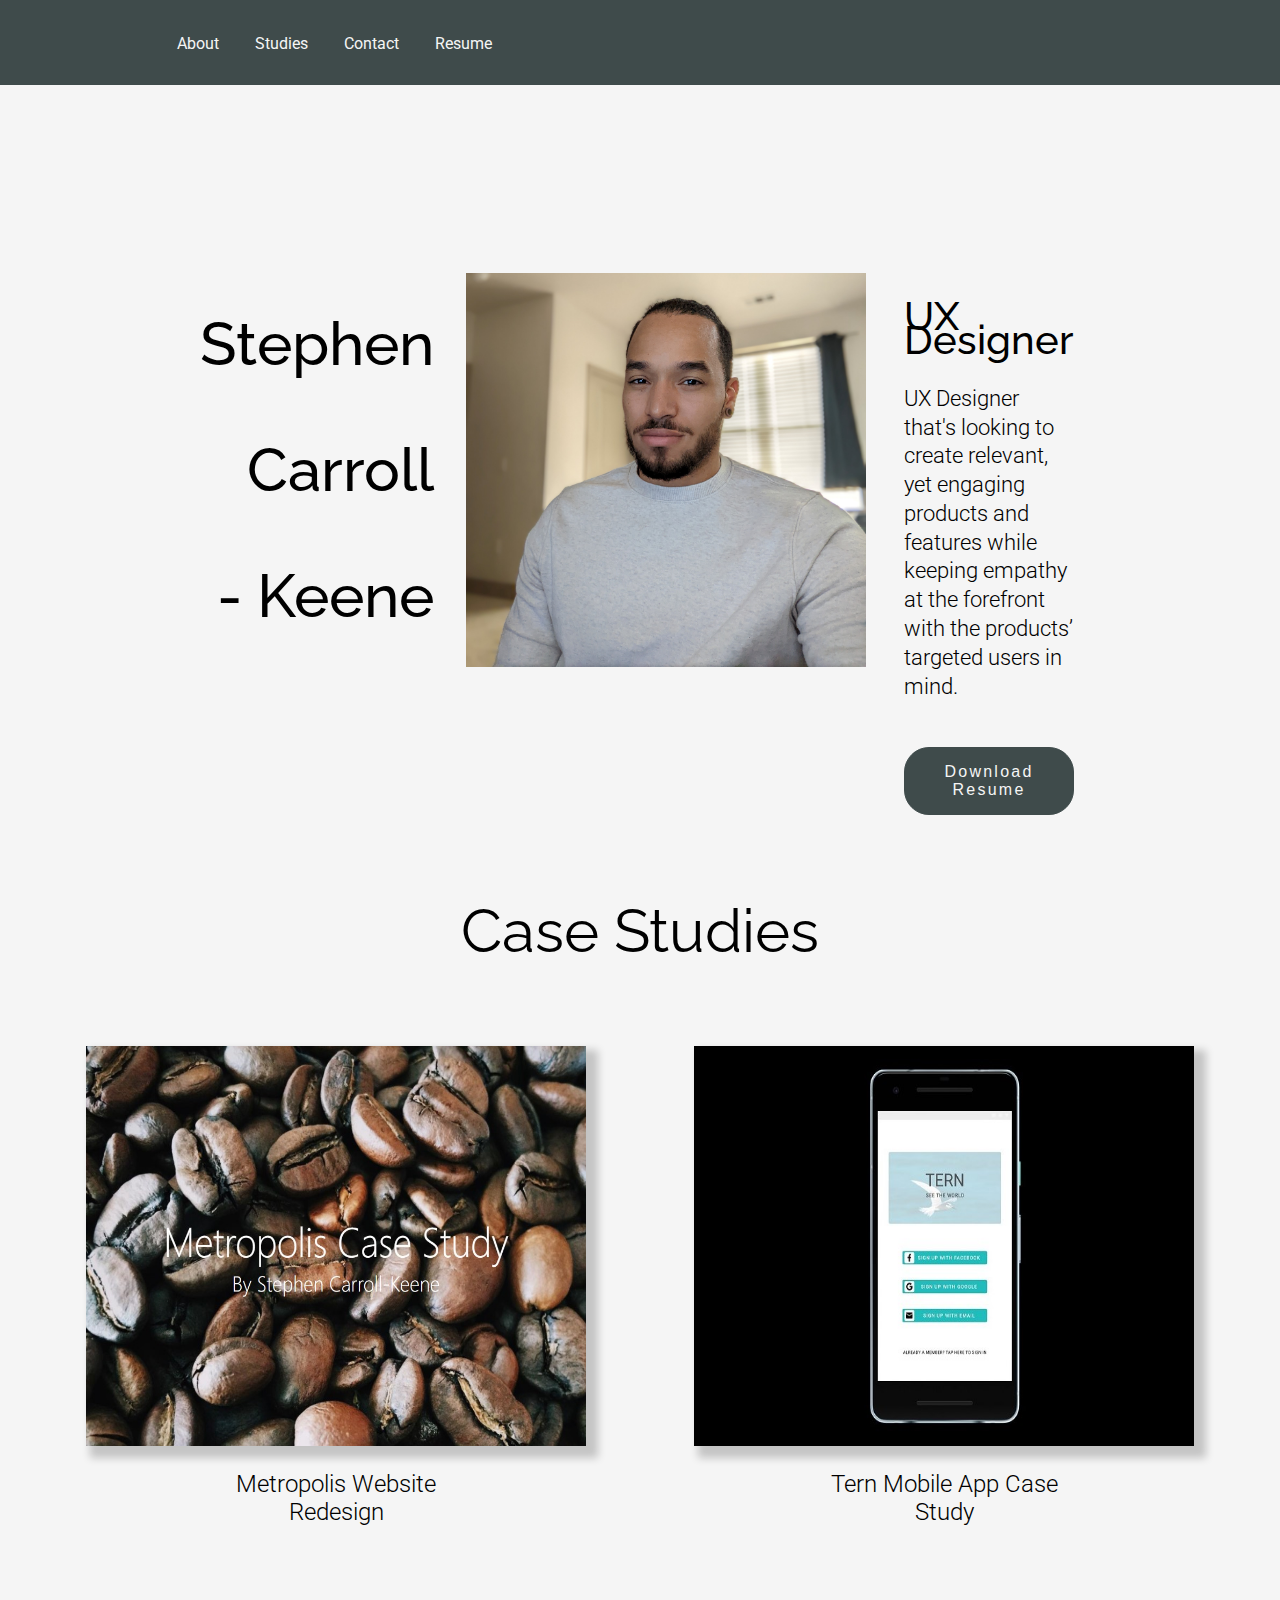
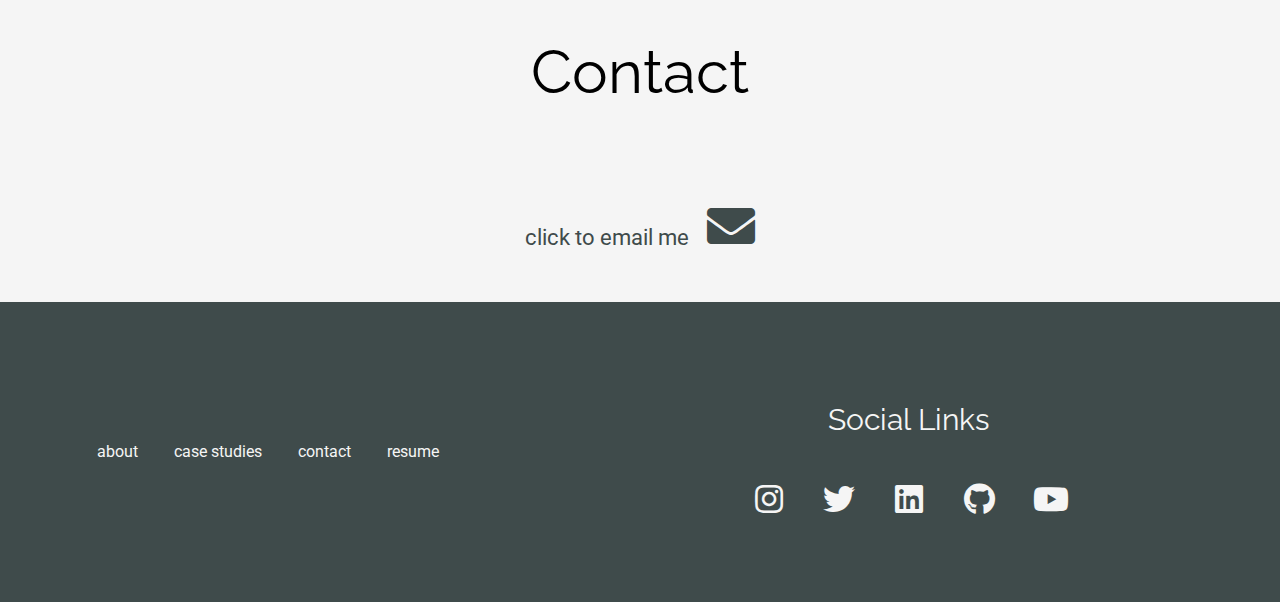
<file: index.html>
<!DOCTYPE html>
<html lang="en">
<head>
    <meta charset="UTF-8">
    <meta http-equiv="X-UA-Compatible" content="IE=edge">
    <meta name="viewport" content="width=device-width, initial-scale=1">
    <meta name="description" content="Hello and welcome to my UX Design portfolio completely coded by me, Stephen Carroll-Keene.">
    <title>Stephen | UX Designer</title>
    <link href="https://use.fontawesome.com/releases/v5.0.8/css/all.css" rel="stylesheet">
    <link rel="preconnect" href="https://fonts.googleapis.com">
    <link rel="preconnect" href="https://fonts.gstatic.com" crossorigin>
    <link href="https://fonts.googleapis.com/css2?family=Roboto:wght@300;400;500;700&family=Raleway:wght@300;400;500&&display=swap" rel="stylesheet">
    <link rel="stylesheet" href="./css/style.css" type="text/css">
    <!-- Global site tag (gtag.js) - Google Analytics -->
    <script async src="https://www.googletagmanager.com/gtag/js?id=G-5MT16CN2QF"></script>
    <script>
    window.dataLayer = window.dataLayer || [];
    function gtag(){dataLayer.push(arguments);}
    gtag('js', new Date());

    gtag('config', 'G-5MT16CN2QF');
    </script>
    <!-- Hotjar Tracking Code for https://stephencarrollkeene.com -->
    <script>
        (function(h,o,t,j,a,r){
            h.hj=h.hj||function(){(h.hj.q=h.hj.q||[]).push(arguments)};
            h._hjSettings={hjid:2554139,hjsv:6};
            a=o.getElementsByTagName('head')[0];
            r=o.createElement('script');r.async=1;
            r.src=t+h._hjSettings.hjid+j+h._hjSettings.hjsv;
            a.appendChild(r);
        })(window,document,'https://static.hotjar.com/c/hotjar-','.js?sv=');
    </script>
</head>
<body>
    <header class="navigation">
        <nav class="inline-block">
            <ul>
                <li class="inline-block"><a href="#heroImg">About</a></li>
                <li class="inline-block"><a href="#studies">Studies</a></li>
                <li class="inline-block"><a href="#contact">Contact</a></li>
                <li class="inline-block"><a href="https://drive.google.com/file/d/1FH6liFDwhu3SFFsydVmSMQoFHK8KPI5D/view?usp=sharing" target="_blank" rel="noopener">Resume</a></li>
            </ul>
        </nav>
    </header>

    <!-- Hero Image Section -->
    <section class="heroImg" id="heroImg">
        <div class="content">
            <div class="content-name">
                <h1>Stephen</h1>
                <h1>Carroll</h1>
                <h1>- Keene</h1>
            </div>
            <div class="content-image">
                <img src="./images/pic-1.jpg" alt="Image" class="center">
            </div>
            
            <div class="content-copy">
                <h2 class="heroImgTitle">UX Designer</h2>
                <p>UX Designer that's looking to create relevant, yet engaging products and features while keeping empathy at the forefront with the products’ targeted users in mind.</p>

                <a href="https://drive.google.com/file/d/1FH6liFDwhu3SFFsydVmSMQoFHK8KPI5D/view?usp=sharing" target="_blank" rel="noopener" class="CKR">
                    <button class="button">Download Resume</button>
                </a>
            </div>
        </div>
    </section>

    <!-- Back to Top Button -->
    <button onclick="scrollToTop(this)" class="scroll-btn" id="btnTop" title="Back to top">
        <span class="scroll-btn-icon">
            <i class="fas fa-arrow-up"></i></button>
        </span>

    <!-- My Work Section -->
    <section class="myWork" id="studies">
        <h1>Case Studies</h1>
        <div class="workGrid">
            <div class="workImageFour">
                <a href="./metropolis.html" rel="noopener">
                    <img src="./images/metropolis-case-study.jpg" alt="ProCon Redesign" class="image">
                    <div class="overlay-four">
                        <p class="overlay-text">Website redesign for the Metropolis Coffee Denver shops.</p>
                    </div>
                </a>
                <h2 class="center">Metropolis Website Redesign</h2>
            </div>
            <!--
                <div class="workImageOne">
                <a href="https://uxfol.io/project/03500a78/ProCon-org-Redesign" rel="noopener">
                    <img src="./images/procon-redesign.jpg" alt="ProCon Redesign" class="image">
                    <div class="overlay-one">
                        <p class="overlay-text">Nonprofit website redesign to assist in building trust with its visitors by feeling easier to navigate
                            and be aesthetically pleasing.</p>
                    </div>
                </a>
                <h2 class="center">ProCon Redesign Case Study</h2>
            </div>
             -->

            <div class="workImageTwo">
                <a href="./tern.html" rel="noopener">
                    <img src="./images/tern-high-fidelity-crop.jpg" alt="Tern Mobile App" class="image">
                    <div class="overlay-two">
                        <p class="overlay-text">Mobile travel application designed to serve as a means of making both local food and activity
                            recommendations to you based on location.</p>
                    </div>
                </a>
                <h2 class="center">Tern Mobile App Case Study</h2>
            </div>

            <!--
                <div class="workImageThree">
                <a href="https://scarrollkeene.github.io/unwind_case_study/" target="_blank" rel="noopener">
                    <img src="./images/unwind-thumbnail.jpg" alt="Unwind Mobile App" class="image">
                    <div class="overlay-three">
                        <p class="overlay-text">Mobile application created to allow users to utilize their devices in a more positive way, form healthier habits and
                            provide them with a moment of peace before bed.</p>
                    </div>
                </a>
                <h2 class="center">Unwind App Case Study</h2>
            </div>
            -->
            
        </div>
    </section>

    <section class="contact" id="contact">
        <h1>Contact</h1>
        <div class="myEmail">
            <a href="mailto:siresquirebusiness@gmail.com" title="Email Stephen" target="_blank" rel="noopener">click to email me<i class="fa fa-envelope" aria-hidden="true"></i></a>
        </div>
    </section>

    <footer>
        <ul>
            <li class="inline-block"><a href="#heroImg">about</a></li>
            <li class="inline-block"><a href="#studies">case studies</a></li>
            <li class="inline-block"><a href="#contact">contact</a></li>
            <li class="inline-block"><a href="https://drive.google.com/file/d/1FH6liFDwhu3SFFsydVmSMQoFHK8KPI5D/view?usp=sharing" target="_blank" rel="noopener">resume</a></li>
        </ul>

        <nav class="links">
            <h3 class="footerLinks">Social Links</h3>
            <a href="https://www.instagram.com/hndsmdvl_" title="Follow on Instagram" target="_blank" rel="noopener"><i class="fab fa-instagram" aria-hidden="true"></i></a>
            <a href="https://www.twitter.com/hndsmdvl_" title="Follow on Twitter" target="_blank" rel="noopener"><i class="fab fa-twitter" aria-hidden="true"></i></a>
            <a href="https://www.linkedin.com/in/scarrollkeene" title="Connect on LinkedIn" target="_blank" rel="noopener"><i class="fab fa-linkedin" aria-hidden="true"></i></a>
            <a href="https://github.com/SCarrollKeene" title="Follow on GitHub" target="_blank" rel="noopener"><i class="fab fa-github" aria-hidden="true"></i></a>
            <a href="https://www.youtube.com/user/EsquireSCK" title="Subscribe on YouTube" target="_blank" rel="noopener"><i class="fab fa-youtube" aria-hidden="true"></i></a>
          </nav>
    </footer>
</body>
<script src="https://ajax.googleapis.com/ajax/libs/jquery/3.3.1/jquery.min.js"></script>
<script src="./js/index.js"></script>
</html>
</file>
<file: css/style.css>
/* TODO 
* Implement html font size 62.5% for better responsive design
* convert font sizes/widths/margins/paddings to rem
*/

:root {
    /* Fonts */
    --font-header: 'Raleway', sans-serif;
    --font-body: 'Roboto', sans-serif;

    /* Font Size */
    --ft-sz-16: 16px;
    --ft-sz-24: 22px;

    --ft-h-md: 40px;
    --ft-h-lg: 60px;

    /* Colors */
    --color-primary: #8bd8bd;
    --color-secondary: #1A6978;
    --color-tertiary: #124451;

    --color-light-blk: #373738;
    --color-charcoal: #3F4B4B;
    --color-blk-one: #000;
    --color-blk-two: #222222;

    --color-bs-one: rgba(0, 0, 0, 0.1);
    --color-bs-two: rgba(0, 0, 0, 0.2);

    --color-khaki: #C8B692;
    --color-grullo: #B09E7A;
    --color-beaver: #A17B66;
    --color-beaver-drk: #856453;

    --color-selection: #5f5f5f70;
    --color-btn-hover: #b3917f;

    --color-wht: #ffffff;
    --color-wht-smoke: #f5f5f5;
    --color-wht-hover: #f5f5f5bb;
    --color-dutch-wht: #E6D5B9;
}

html {
    scroll-behavior: smooth;
}

body {
    background-color: var(--color-wht);
    width: 100%;
    height: 800px;
    margin: 0 auto;
    margin-left: auto;
    margin-right: auto;
}

/* Navbar */
.navigation {
    background-color: var(--color-charcoal);
    display: flex;
    justify-content: center;
    justify-items: center;
}

.inline-block {
    
    margin: 0%;
    display: inline-block;
    vertical-align: middle;
}

.logo {
    display: flex;
    justify-content: center;
    justify-items: center;
    width: 18%;
    padding: 2%;
    text-align: center;
    border-right: 2px solid var(--color-wht);
}

.headerLogo {
    height: 40px;
}

nav {
    width: 78%;
    padding: 1%;
}

ul {
    width: 50%;
    list-style-type: none;
    margin-left: auto;
    
    margin: 0%;
    padding: 2%;
    overflow: hidden;
}

li a {
    color: var(--color-wht-smoke);
    text-decoration: none;
    padding: 14px 16px;
    transition: background-color 0.3s ease;
}

li a:hover:not(.active) {
    background-color: var(--color-blk-two);
    color: var(--color-wht-smoke);
}

/* Hero Image */
.heroImgTitle {
    font-family: var(--font-header);
    font-weight: 500;
}

.heroImg {
    display: flex;
    flex-direction: column;
    background-color: var(--color-wht-smoke);
    background-blend-mode: normal;
    background-position: center center;
    background-repeat: no-repeat;
    background-attachment: fixed;
    background-size: cover;
    max-width: 100%;
}

.heroImg > p {
    font-size: 16px;
    font-weight: 400;
    letter-spacing: 0.5px;
}

.content {
    display: flex;
    flex-direction: row;
    align-items: center;
    justify-content: center;
    height: 700px;
    width: 70%;
    margin: 0 auto;
    padding: 35px;
    color: var(--color-blk-one);
    line-height: 1.5rem;
}

.content-image {
    display: flex;
}

.content-copy {
    display: flex;
    flex-direction: column;
    align-items: flex-start;
    margin: 1.2rem;
    padding: 1.2rem;
    width: 400px;
    height: 400px;
}

.content h1 {
    font-size: var(--ft-h-lg);
}

.content h2 {
    display: flex;
    align-self: center;
    font-size: var(--ft-h-md);
}

.content p {
    font-size: var(--ft-sz-24);
    font-weight: 300;
}

.content-name {
    display: flex;
    flex-direction: column;
    justify-content: space-evenly;
    padding: 1rem;
    margin: 1rem;
    width: 400px;
    height: 400px;
}

.content h1 {
    display: flex;
    flex-direction: row-reverse;
    font-weight: 500;
}

.content img {
    width: 400px;
    height: auto;
    /*
    border: 3px solid var(--color-wht-smoke);
    border-radius: 50%;
    */
}

/* Center Img */
.center {
    display: block;
    margin-left: auto;
    margin-right: auto;
    width: 50%;
  }

h1, h3 {
    font-family: var(--font-header);
    font-weight: 300;
    animation: dropIn 1s ease-in-out;
}

h1, h3 {
    text-align: center;
    color: var(--color-blk-one);
}

h4 {
    color: var(--color-wht);
    text-decoration: underline solid var(--color-wht);
}

p {
    margin: 0 0 2rem 0;
    padding-bottom: 14px;
    line-height: 1.8rem;
}

::selection {
    background-color: var(--color-selection);
}

/* Button Styling */
.CKR {
    display: flex;
    align-self: center;
    text-decoration: none;
}

.button {
    background-color: var(--color-charcoal);
    border: 1px solid var(--color-charcoal);
    border-radius: 25px;
    padding: 15px 20px;
    display: inline-block;
    color: var(--color-wht-smoke);
    text-align: center;
    text-decoration: none;
    font-size: var(--ft-sz-16);
    letter-spacing: 2.25px;
}

.button:hover {
    cursor: pointer;
    color: var(--color-charcoal);
    background-color: var(--color-wht-smoke);
    border: 1px solid var(--color-charcoal);
}

/* Back to Top btn */
.scroll-btn {
    background-color: var(--color-charcoal); 
    height: 4rem;
    width: 4rem;
    position: fixed;
    bottom: 3rem; 
    right: 3rem; 
    border-radius: 50%; 
    z-index: 100;
    box-shadow: 0 0 1rem 1rem rgba(0, 0, 0, 0.1);
    text-align: center;
    cursor: pointer; 

    display: none; 
    overflow: hidden;
    border: none; 
    outline: none;  
}

.scroll-btn:hover {
    color: var(--color-primary);
}

.scroll-btn-icon,
.scroll-btn-icon::before,
.scroll-btn-icon::after {
    color: var(--color-wht);
    font-size: 18px;
}

/* My Work Section coded using CSS Grid */
.myWork {
    display: flex;
    flex-direction: column;
    background-color: var(--color-wht-smoke);
}

.myWork h1 {
    text-align: center;
    color: var(--color-blk-one);
    font-size: var(--ft-h-lg);
    font-weight: 400;
}

.myWork h2 {
    color: var(--color-blk-one);
    font-family: var(--font-body);
    font-weight: 300;
}

.myWork > p {
    font-size: var(--ft-sz-16);
    font-weight: 400;
    letter-spacing: 0.5px;
}

.workGrid {
    display: grid;
    grid-template-columns: repeat(2, 1fr);
    column-gap: 1rem;
    row-gap: 1rem;
    padding: 20px;
    margin: 20px;
    grid-template-areas: 
    'imageFour imageTwo'
    'imageOne imageThree';
}

.image {
    width: 500px;
    height: 400px;
    box-shadow: 8px 8px 8px 4px rgba(0, 0, 0, 0.2);
}

.workGrid p {
    line-height: 1.5rem;
    color: var(--color-blk-one);
}

.workImageOne {
    grid-area: imageOne;
    display: grid;
    position: relative;
    justify-self: center;
    align-items: center;
}

.workImageTwo {
    grid-area: imageTwo;
    display: grid;
    position: relative;
    justify-self: center;
    align-items: center;
}

.workImageThree {
    grid-area: imageThree;
    display: grid;
    position: relative;
    justify-self: center;
    align-items: center;
}

.workImageFour {
    grid-area: imageFour;
    display: grid;
    position: relative;
    justify-self: center;
    align-items: center;
}

.overlay-four,
.overlay-three,
.overlay-two,
.overlay-one {
    position: absolute;
    top: 0;
    bottom: 0;
    left: 0;
    right: 0;
    height: 400px;
    width: 500px;
    opacity: 0;
    transition: .5s ease;
}

.overlay-text {
    font-family: var(--font-body);
    font-weight: 400;
    font-size: 20px;
    color: var(--color-blk-one);
    position: absolute;
    top: 50%;
    left: 50%;
    width: 50%;
    -webkit-transform: translate(-50%, -50%);
    -ms-transform: translate(-50%, -50%);
    transform: translate(-50%, -50%);
    text-align: center;
}

.workImageOne:hover .image,
.workImageTwo:hover .image,
.workImageThree:hover .image,
.workImageFour:hover .image {
    -webkit-filter: blur(3px);
    filter: blur(3px);
}

.workImageOne:hover .overlay-one, 
.workImageTwo:hover .overlay-two, 
.workImageThree:hover .overlay-three,
.workImageFour:hover .overlay-four {
    opacity: 1;
    background-color: var(--color-wht-hover);
}

.contact {
    display: flex;
    flex-direction: column;
    justify-content: center;
    height: 300px;
    background-color: var(--color-wht-smoke);
}

.contact h1 {
    text-align: center;
    color: var(--color-blk-one);
    font-size: var(--ft-h-lg);
    font-weight: 400;
}

.myEmail {
    display: flex;
    align-items: center;
    align-self: center;
    padding: 20px;
    margin: 20px;
    font-family: var(--font-body);
    font-weight: 300;
}

.contact a {
    color: var(--color-charcoal);;
    font-size: 1.4rem;
    text-decoration: none;
    font-weight: 400;
}


/* Footer */
footer {
    display: flex;
    justify-content: center;
    align-items: center;
    background-color: var(--color-charcoal);
    text-align: center;
    height: 300px;
}

.footerLinks {
    color: var(--color-wht-smoke);
    font-size: 30px;
    font-weight: 400;
}

footer ul {
    display: inline-block;
    vertical-align: top;
    padding: 3%;
    color: var(--color-hover-grn);
}

footer li a {
    color: var(--color-wht-smoke);
    padding: 14px 16px;

}

.fa {
  margin-left: 2px;
  padding: 1rem;
  width: 2rem;
  font-size: 3rem;
  text-align: center;
  text-decoration: none;
  color: var(--color-wht-smoke);
}

.fab {
  margin-left: 2px;
  padding: 1rem;
  width: 2rem;
  font-size: 2rem;
  text-align: center;
  text-decoration: none;
  color: var(--color-wht-smoke);
}

i.fa.fa-envelope {
    color: var(--color-charcoal);
    text-decoration: none;
}

.fa:hover {
  color: var(--color-primary);
  text-decoration: none;
  transform: translateY(-3px);
}

.fab:hover {
  color: var(--color-primary);
  text-decoration: none;
  transform: translateY(-3px);
}

.fa,
.fab:active {
  transform: translateY(-1px);
}

.center {
    text-align: center;
}

/* Typography */
li, p {
    font-family: var(--font-body);
}

/* Media Queries*/

@media only screen and (orientation: landscape) {

}

/* 1024px */
@media only screen and (max-width: 64em) {

    .content h1 {
        font-size: 30px;
        font-weight: 500;
    }

}

/* 840px */
@media only screen and (max-width: 52.5em) {

    .content h1 {
        font-size: 32px;
        font-weight: 500;
    }

    .content h2 {
        display: none;
    }

    .content img {
        width: 300px;
    }

    .content p {
        text-align: justify;
    }

    .inline-block {
        display: flex;
        flex-direction: row;
    }

    ul {
        width: 70%;
        display: flex;
        align-items: center;
        align-content: center;
    }

    li a.active {
        background-color: var(--color-light-blk);
    }

    .button {
        align-self: center;
    }

    .workGrid {
        display: grid;
        grid-template-columns: 1fr;
        column-gap: 1rem;
        row-gap: 1rem;
        padding: 20px;
        margin: 20px;
        grid-template-areas: 
        'imageFour'
        'imageOne'
        'imageTwo'
        'imageThree';
    }

    footer ul {
        display: flex;
    }
}

/* 768px */
@media only screen and (max-width: 48em) {
    .content {
        display: flex;
        flex-direction: column;
        height: 830px;
    }

    .content-name {
        display: flex;
        flex-direction: row;
        justify-content: space-evenly;
    }

    .content-name,
    .content-copy {
        height: auto;
    }

    .content h1 {
        font-size: 26px;
        font-weight: 500;
    }

    .content h2 {
        display: none;
    }

    .content img {
        width: 250px;
    }

    .content-copy {
        align-items: center;
    }
    
}

/* 600px */
@media only screen and (max-width: 37.5em) {

    .content-name {
        display: flex;
        flex-direction: row;
        justify-content: center;
        margin: 0;
        padding: 0;
        height: 10%;
        width: 80%;
    }

    .content h1 {
        padding: 2px;
        font-size: 20px;
        font-weight: 600;
    }

    .content-copy {
        margin: 0;
        padding: 0;
        width: 80%;
        height: auto;
    }
   
    .inline-block {
        display: flex;
        justify-content: center;
        align-items: center;
    }

    nav {
        padding: 0;
    }

    ul {
        width: 100%;
        display: flex;
        align-items: center;
        justify-content: center;
    }

    .logo {
        display: none;
    }

    li a.active {
        background-color: var(--color-light-blk);
    }

    .heroImg {
        background-image: linear-gradient(to bottom, var(--color-light-blk), var(--color-hover-grn)),
        url(../images/content-background-min.jpg);
        background-attachment: scroll;
        max-width: 100%;
        margin: 0%;
        display: flex;
        padding: 0%;
    }

    .content {
        display: flex;
        width: 50%;
        height: fit-content;
        font-size: var(--ft-sz-16);
        line-height: 1rem;
    }

    .content img {
        max-width: 100%;
        margin-bottom: 20px;
    }

    .overlay-one,
    .overlay-two,
    .overlay-three,
    .overlay-four {
        max-width: 100%;
        height: 250px;
    }

    .content p {
        line-height: 1.8rem;
        font-size: 16px;
        text-align: justify;
    }

    .CKR {
        display: flex;
        align-self: center;
    }

    #btnTop:hover {
        background-color: var(--color-hover-grn);
        border: 1px solid var(--color-hover-grn);
    }

    .workGrid {
        padding: 10px;
        margin: 10px;
        display: grid;
        grid-template-columns: 1fr;
        grid-template-rows: repeat(1, 1fr);
        grid-template-areas: 
        'imageFour'
        'imageOne' 
        'imageTwo' 
        'imageThree';
    }


    .myWork p {
        display: flex;
        width: 93%;
    }

    .workGrid img {
        height: 250px;
        max-width: 100%;
    }

    .workImageOne:hover {
        filter: none;
    }

    .workImageTwo:hover {
        filter: none;
    }

    .workImageThree:hover {
        filter: none;
    }
    .workImageFour:hover {
        filter: none;
    }

    .myWork h1 {
        font-size: var(--ft-sz-24);
        font-weight: 600;
    }

    .myWork h2 {
        font-size: 16px;
    }

    .contact h1 {
        font-size: var(--ft-sz-24);
        font-weight: 600;
    }

    footer {
        display: flex;
        flex-direction: column;
        row-gap: 2rem;
        height: 400px;
    }

    .contact {
        max-width: 100%;
    }

    footer ul {
        display: flex;
        padding: 0;
    }

    footer h3 {
        display: none;
    }

    .links {
        display: flex;
        align-items: center;
        justify-content: center;
    }
}

/* 414px */
@media only screen and (max-width: 25.875em) {
    .content {
        width: 80%;
    }

    content h1 {
        font-size: 14px;
        font-weight: 400;
    }

    .workGrid {
        grid-template-rows: 300px;
    }

    .myWork {
        padding: 10px;
    }

    .myWork p {
        width: 80%;
    }
}
</file>
